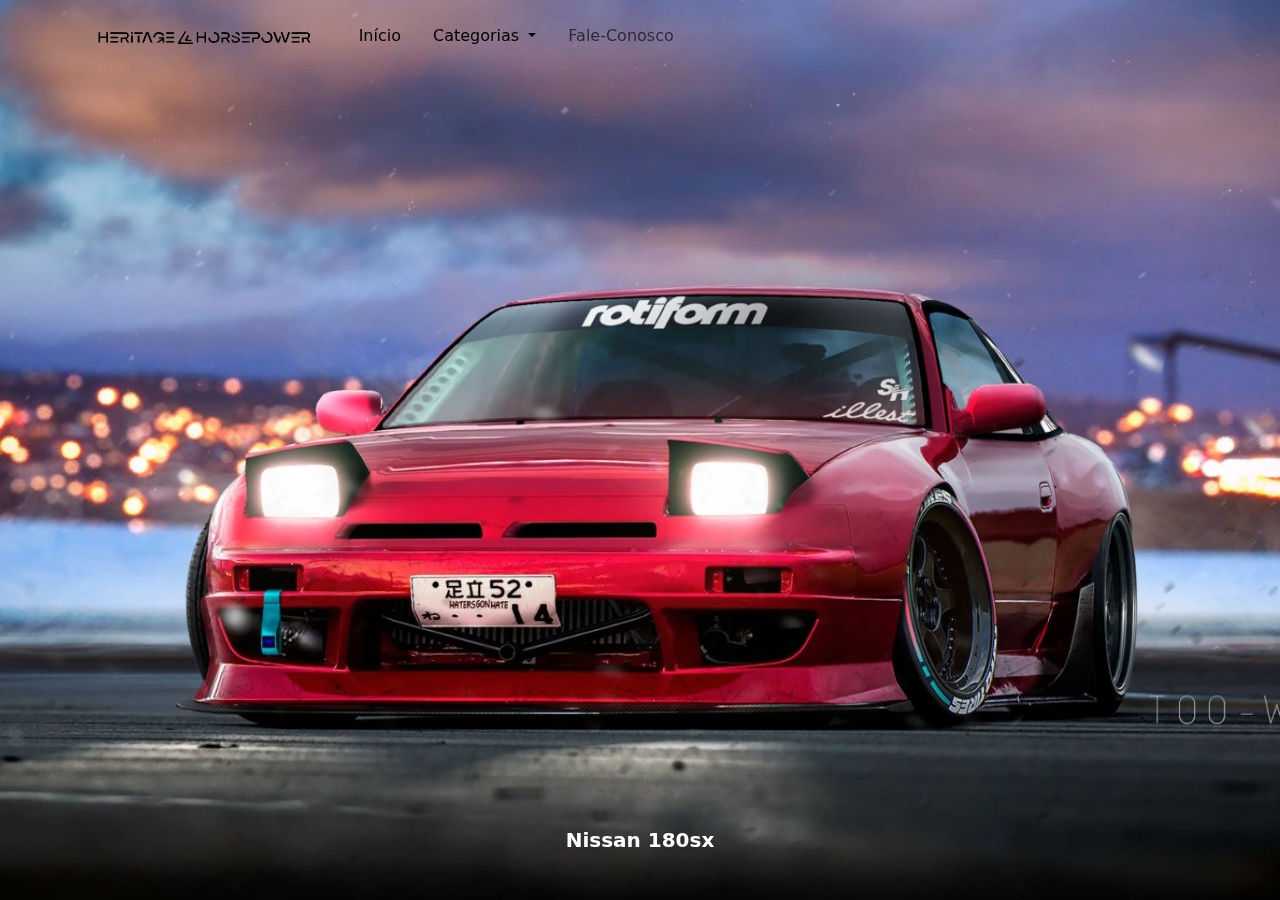
<file: projeto_jdm/index.html>
<!doctype html>
<html lang="pt-br">
<head>
    <meta charset="utf-8">
    <meta name="viewport" content="width=device-width, initial-scale=1">
    <title>CARS</title>
    <link rel="stylesheet" href="static/index.css">
    <link href="https://cdn.jsdelivr.net/npm/bootstrap@5.3.3/dist/css/bootstrap.min.css" rel="stylesheet" integrity="sha384-QWTKZyjpPEjISv5WaRU9OFeRpok6YctnYmDr5pNlyT2bRjXh0JMhjY6hW+ALEwIH" crossorigin="anonymous">
    <style>
    .navbar-custom {
        position: absolute;
        width: 100%;
        z-index: 1000; /* Certifique-se de que o valor do z-index seja alto o suficiente para sobrepor o carrossel */
        background: rgba(0, 0, 0, 0); /* Fundo semitransparente para a navbar */
    }
    </style>
</head>
<body>
    <nav class="navbar navbar-expand-lg navbar-custom py-3">
        <div class="container">
            <a class="navbar-brand px-3 img-fluid" href="#">
                <img src="Imagens/logoHD.png" alt="Logo Heritage Horsepower" style="height: 1.5vh;">
            </a>
            <button class="navbar-toggler" type="button" data-bs-toggle="collapse" data-bs-target="#navbarNavAltMarkup" aria-controls="navbarNavAltMarkup" aria-expanded="false" aria-label="Toggle navigation">
                <span class="navbar-toggler-icon"></span>
            </button>
            <div class="collapse navbar-collapse" id="navbarNavAltMarkup">
                <div class="navbar-nav">
                    <a class="nav-link active px-3" aria-current="page" href="#">Início</a>
                    <div class="dropdown py-2">
                        <a class="dropdown-toggle px-3 text-decoration-none" href="#" role="button" data-bs-toggle="dropdown" aria-expanded="false">
                          Categorias
                        </a>
                        <ul class="dropdown-menu">
                          <li><a class="dropdown-item" href="jdm.html">Asiaticos</a></li>
                          <li><a class="dropdown-item" href="euro.html">Europeus</a></li>
                          <li><a class="dropdown-item" href="americano.html">Americanos</a></li>
                        </ul>
                    </div>
                    <a class="nav-link px-3" href="forms.html">Fale-Conosco</a>
                </div>
            </div>
        </div>
    </nav>

    <div id="carouselExampleCaptions" class="carousel slide" data-bs-ride="carousel">
        <div class="carousel-inner">
          <div class="carousel-item active">
            <img src="Imagens/180sxBG.jpg" class="d-block w-100 img-fluid" alt="Nissan 180sx">
            <div class="carousel-caption d-none d-sm-block">
              <h5 class="fw-bold">Nissan 180sx</h5>
            </div>
          </div>
          <div class="carousel-item">
            <img src="Imagens/supraBG.jpg" class="d-block w-100 img-fluid" alt="Toyota Supra MKIV">
            <div class="carousel-caption d-none d-sm-block">
              <h5 class="fw-bold">Toyota Supra MKIV</h5>
            </div>
          </div>
          <div class="carousel-item">
            <img src="Imagens/s15BG.jpg" class="d-block w-100 img-fluid" alt="Nissan Silvia S15">
            <div class="carousel-caption d-none d-sm-block">
              <h5 class="fw-bold">Nissan Silvia S15</h5>
            </div>
          </div>
          <div class="carousel-item">
            <img src="Imagens/nsxBG1.jpg" class="d-block w-100 img-fluid" alt="Honda NSX">
            <div class="carousel-caption d-none d-sm-block">
              <h5 class="fw-bold">Honda NSX</h5>
            </div>
          </div>
        </div>
      </div>
        

    <script src="https://cdn.jsdelivr.net/npm/bootstrap@5.3.3/dist/js/bootstrap.bundle.min.js" integrity="sha384-YvpcrYf0tY3lHB60NNkmXc5s9fDVZLESaAA55NDzOxhy9GkcIdslK1eN7N6jIeHz" crossorigin="anonymous"></script>
</body>
</html>
</file>
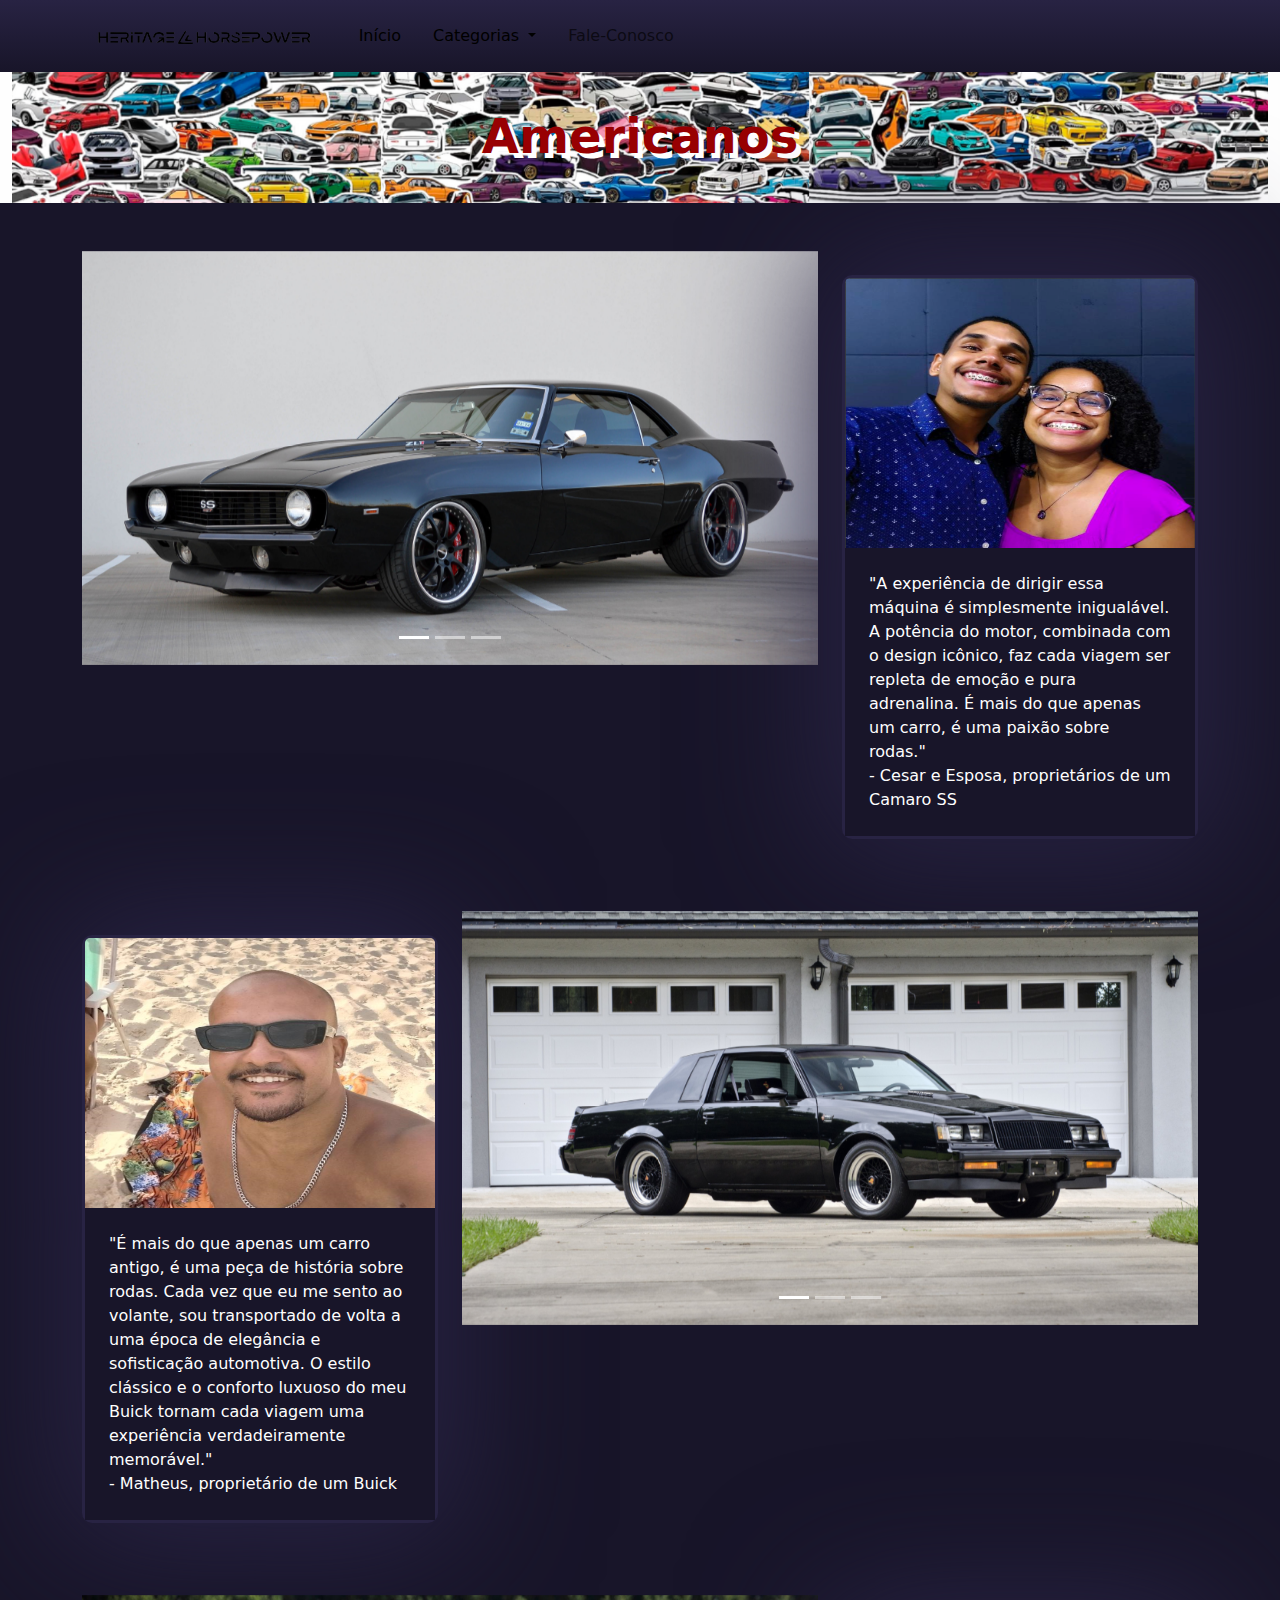
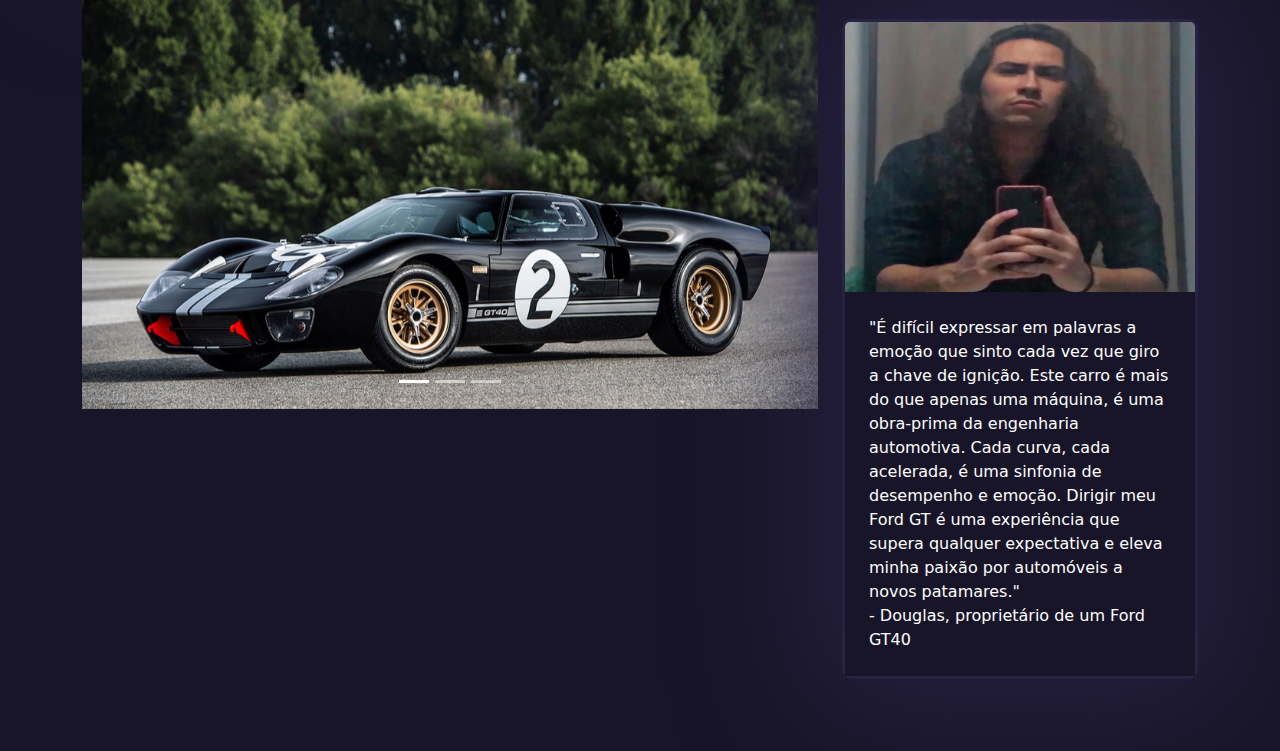
<file: projeto_jdm/americano.html>
<!doctype html>
<html lang="pt-br">
<head>
    <meta charset="utf-8">
    <meta name="viewport" content="width=device-width, initial-scale=1">
    <title>CARS</title>
    <link rel="stylesheet" href="static/index.css">
    <link href="https://cdn.jsdelivr.net/npm/bootstrap@5.3.3/dist/css/bootstrap.min.css" rel="stylesheet" integrity="sha384-QWTKZyjpPEjISv5WaRU9OFeRpok6YctnYmDr5pNlyT2bRjXh0JMhjY6hW+ALEwIH" crossorigin="anonymous">
</head>
<body style="background-color: #181529;">
    <nav class="navbar navbar-expand-lg navbar-custom py-3" style="background-image: linear-gradient(#282343,#181529);";">
        <div class="container">
            <a class="navbar-brand px-3 img-fluid" href="index.html">
                <img src="Imagens/logoHD.png" alt="Logo Heritage Horsepower" style="height: 1.5vh;">
            </a>
            <button class="navbar-toggler" type="button" data-bs-toggle="collapse" data-bs-target="#navbarNavAltMarkup" aria-controls="navbarNavAltMarkup" aria-expanded="false" aria-label="Toggle navigation">
                <span class="navbar-toggler-icon"></span>
            </button>
            <div class="collapse navbar-collapse" id="navbarNavAltMarkup">
                <div class="navbar-nav">
                    <a class="nav-link active px-3" href="index.html">Início</a>
                    <div class="dropdown py-2">
                        <a class="dropdown-toggle px-3 text-decoration-none" href="#" role="button" data-bs-toggle="dropdown" aria-expanded="false">
                          Categorias
                        </a>
                        <ul class="dropdown-menu">
                          <li><a class="dropdown-item" aria-current="page" href="jdm.html">Asiaticos</a></li>
                          <li><a class="dropdown-item" href="euro.html">Europeus</a></li>
                          <li><a class="dropdown-item" href="#">Americanos</a></li>
                        </ul>
                    </div>
                    <a class="nav-link px-3" href="forms.html">Fale-Conosco</a>
                </div>
            </div>
        </div>
    </nav>
    <div class="container-fluid" style="background-color: #fefefe;">        
        <div class="row text-center">
            <div class="col position-relative";">
                <img src="Imagens/banner3.png" alt="Banner com Stikers de carros Americanos" class="img-fluid">
                <h2 class="absolute text-center fw-bold display-5 banner-text">Americanos</h2>
            </div>
        </div>
    </div>
    <section>
      <div class="container-sm my-5">
        <div class="row justify-content-center">
          <div class="col-lg-8">
            <div id="carouselExampleIndicators" class="carousel slide">
              <div class="carousel-indicators">
                <button type="button" data-bs-target="#carouselExampleIndicators" data-bs-slide-to="0" class="active" aria-current="true" aria-label="Slide 1"></button>
                <button type="button" data-bs-target="#carouselExampleIndicators" data-bs-slide-to="1" aria-label="Slide 2"></button>
                <button type="button" data-bs-target="#carouselExampleIndicators" data-bs-slide-to="2" aria-label="Slide 3"></button>
              </div>
              <div class="carousel-inner">
                <div class="carousel-item active img-fluid">
                  <img src="Imagens/SS.png" class="d-block" alt="Camaro SS69">
                </div>
                <div class="carousel-item img-fluid">
                  <img src="Imagens/SS2.png" class="d-block" alt="Camaro SS69">
                </div>
                <div class="carousel-item img-fluid">
                  <img src="Imagens/SS3.png" class="d-block" alt="Camaro SS69">
                </div>
              </div>
            </div>
        </div>
          <div class="col-lg-4">
              <div class="card my-4" style="border: 3px solid #282343; border-radius: 10px;
                                    box-shadow: 0px 0px 134px 21px #282343;
                                    -webkit-box-shadow: 0px 0px 134px 21px #282343;
                                    -moz-box-shadow: 0px 0px 134px 21px #282343;">
              <img src="Imagens/Cesar.png" class="card-img-top img-fluid altura" alt="Marcos Nunes">
              <div class="card-body card-top-rounded" style="background-color: #181529;">
                <p class="card-text p-2" style="color: #fefefe;">"A experiência de dirigir essa máquina é simplesmente inigualável. A potência do motor, combinada com o design icônico, faz cada viagem ser repleta de emoção e pura adrenalina. É mais do que apenas um carro, é uma paixão sobre rodas." <br>- Cesar e Esposa, proprietários de um Camaro SS</p>
              </div>
            </div>
          </div>
        </div>
      </div>

      <div class="container-sm my-5">
        <div class="row justify-content-center">
          <div class="col-lg-4">
              <div class="card my-4" style="border: 3px solid #282343; border-radius: 10px;
                                    box-shadow: 0px 0px 134px 21px #282343;
                                    -webkit-box-shadow: 0px 0px 134px 21px #282343;
                                    -moz-box-shadow: 0px 0px 134px 21px #282343;">
              <img src="Imagens/Matheus.png" class="card-img-top img-fluid altura" alt="Gabriel Pereira">
              <div class="card-body card-top-rounded" style="background-color: #181529;">
                <p class="card-text p-2" style="color: #fefefe;">"É mais do que apenas um carro antigo, é uma peça de história sobre rodas. Cada vez que eu me sento ao volante, sou transportado de volta a uma época de elegância e sofisticação automotiva. O estilo clássico e o conforto luxuoso do meu Buick tornam cada viagem uma experiência verdadeiramente memorável." <br>- Matheus, proprietário de um Buick</p>
              </div>
            </div>
          </div>
          <div class="col-lg-8">
            <div id="carouselExampleIndicators2" class="carousel slide">
              <div class="carousel-indicators">
                <button type="button" data-bs-target="#carouselExampleIndicators2" data-bs-slide-to="0" class="active" aria-current="true" aria-label="Slide 1"></button>
                <button type="button" data-bs-target="#carouselExampleIndicators2" data-bs-slide-to="1" aria-label="Slide 2"></button>
                <button type="button" data-bs-target="#carouselExampleIndicators2" data-bs-slide-to="2" aria-label="Slide 3"></button>
              </div>
              <div class="carousel-inner">
                <div class="carousel-item active img-fluid">
                  <img src="Imagens/Buick.png" class="d-block" alt="Buick">
                </div>
                <div class="carousel-item img-fluid">
                  <img src="Imagens/Buick2.png" class="d-block" alt="Buick">
                </div>
                <div class="carousel-item img-fluid">
                  <img src="Imagens/Buick3.png" class="d-block" alt="Buick">
                </div>
              </div>
            </div>
        </div>
        </div>
      </div>

      <div class="container-sm my-5">
        <div class="row justify-content-center">
          <div class="col-lg-8">
            <div id="carouselExampleIndicators3" class="carousel slide">
              <div class="carousel-indicators">
                <button type="button" data-bs-target="#carouselExampleIndicators3" data-bs-slide-to="0" class="active" aria-current="true" aria-label="Slide 1"></button>
                <button type="button" data-bs-target="#carouselExampleIndicators3" data-bs-slide-to="1" aria-label="Slide 2"></button>
                <button type="button" data-bs-target="#carouselExampleIndicators3" data-bs-slide-to="2" aria-label="Slide 3"></button>
              </div>
              <div class="carousel-inner">
                <div class="carousel-item active img-fluid">
                  <img src="Imagens/GT40.jpg" class="d-block" alt="Ford GT40">
                </div>
                <div class="carousel-item img-fluid">
                  <img src="Imagens/GT402.png" class="d-block" alt="Ford GT40">
                </div>
                <div class="carousel-item img-fluid">
                  <img src="Imagens/GT403.jpg" class="d-block" alt="Ford GT40">
                </div>
              </div>
            </div>
        </div>
          <div class="col-lg-4">
              <div class="card my-4" style="border: 3px solid #282343; border-radius: 10px;
                                    box-shadow: 0px 0px 134px 21px #282343;
                                    -webkit-box-shadow: 0px 0px 134px 21px #282343;
                                    -moz-box-shadow: 0px 0px 134px 21px #282343;">
              <img src="Imagens/Douglas.png" class="card-img-top img-fluid altura" alt="Gustavo Ferreira">
              <div class="card-body card-top-rounded" style="background-color: #181529;">
                <p class="card-text p-2" style="color: #fefefe;">"É difícil expressar em palavras a emoção que sinto cada vez que giro a chave de ignição. Este carro é mais do que apenas uma máquina, é uma obra-prima da engenharia automotiva. Cada curva, cada acelerada, é uma sinfonia de desempenho e emoção. Dirigir meu Ford GT é uma experiência que supera qualquer expectativa e eleva minha paixão por automóveis a novos patamares." <br>- Douglas, proprietário de um Ford GT40</p>
              </div>
            </div>
          </div>
        </div>
      </div>
    </section>
    <script src="https://cdn.jsdelivr.net/npm/bootstrap@5.3.3/dist/js/bootstrap.bundle.min.js" integrity="sha384-YvpcrYf0tY3lHB60NNkmXc5s9fDVZLESaAA55NDzOxhy9GkcIdslK1eN7N6jIeHz" crossorigin="anonymous"></script>
</body>
</html>
</file>
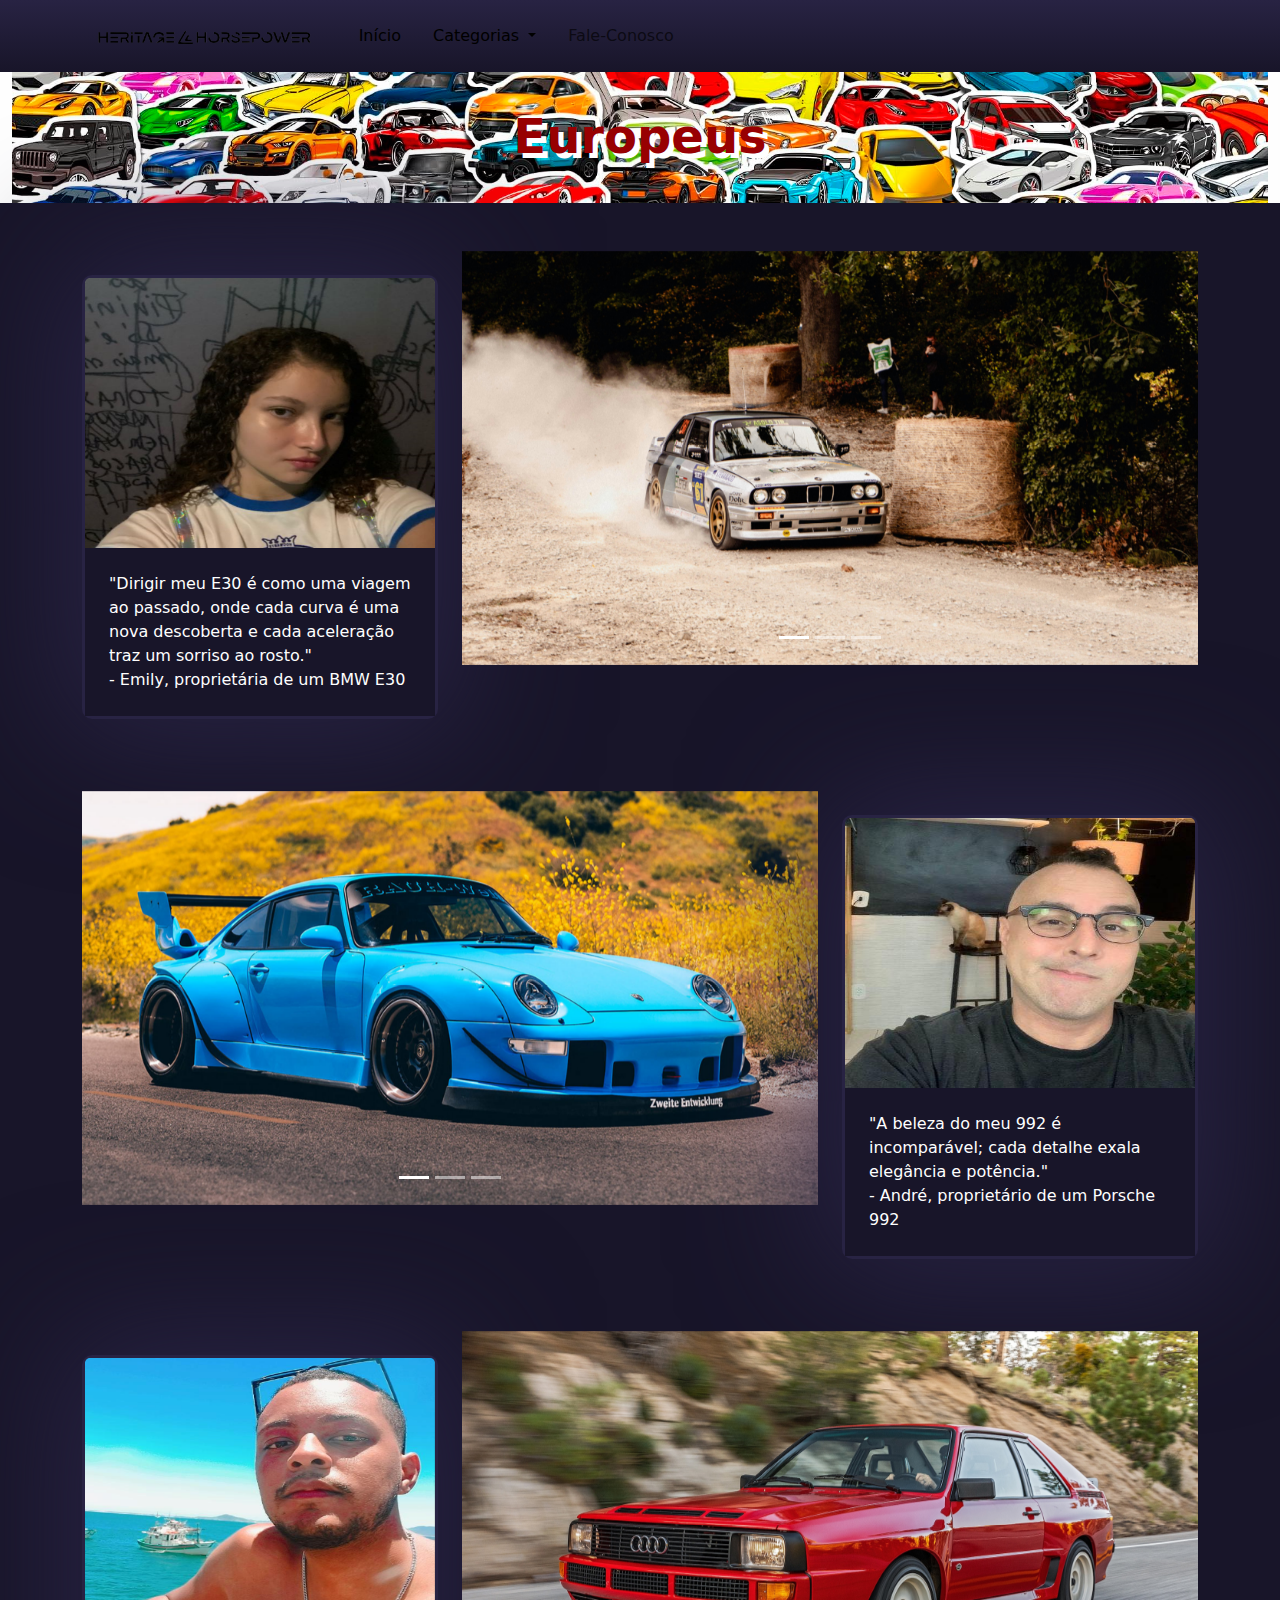
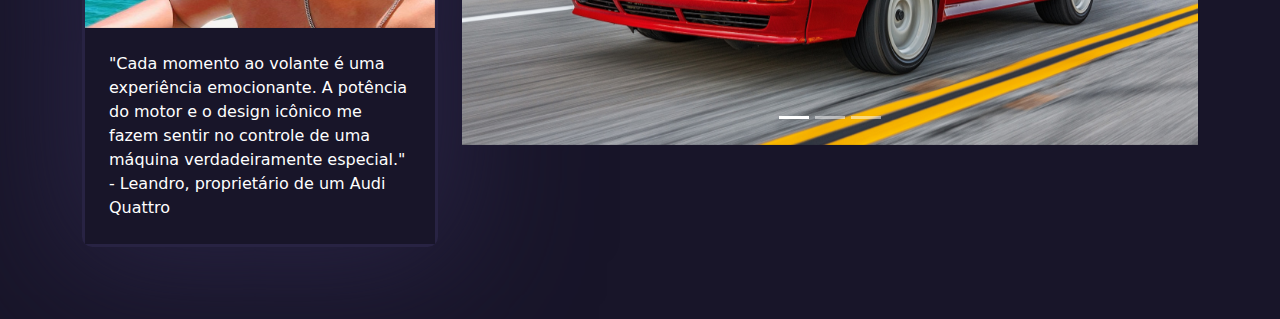
<file: projeto_jdm/euro.html>
<!doctype html>
<html lang="pt-br">
<head>
    <meta charset="utf-8">
    <meta name="viewport" content="width=device-width, initial-scale=1">
    <title>CARS</title>
    <link rel="stylesheet" href="static/index.css">
    <link href="https://cdn.jsdelivr.net/npm/bootstrap@5.3.3/dist/css/bootstrap.min.css" rel="stylesheet" integrity="sha384-QWTKZyjpPEjISv5WaRU9OFeRpok6YctnYmDr5pNlyT2bRjXh0JMhjY6hW+ALEwIH" crossorigin="anonymous">
</head>
<body style="background-color: #181529;">
    <nav class="navbar navbar-expand-lg navbar-custom py-3" style="background-image: linear-gradient(#282343,#181529);";">
        <div class="container">
            <a class="navbar-brand px-3 img-fluid" href="index.html">
                <img src="Imagens/logoHD.png" alt="Logo Heritage Horsepower" style="height: 1.5vh;">
            </a>
            <button class="navbar-toggler" type="button" data-bs-toggle="collapse" data-bs-target="#navbarNavAltMarkup" aria-controls="navbarNavAltMarkup" aria-expanded="false" aria-label="Toggle navigation">
                <span class="navbar-toggler-icon"></span>
            </button>
            <div class="collapse navbar-collapse" id="navbarNavAltMarkup">
                <div class="navbar-nav">
                    <a class="nav-link active px-3" href="index.html">Início</a>
                    <div class="dropdown py-2">
                        <a class="dropdown-toggle px-3 text-decoration-none" href="#" role="button" data-bs-toggle="dropdown" aria-expanded="false">
                          Categorias
                        </a>
                        <ul class="dropdown-menu">
                          <li><a class="dropdown-item" aria-current="page" href="jdm.html">Asiaticos</a></li>
                          <li><a class="dropdown-item" href="#">Europeus</a></li>
                          <li><a class="dropdown-item" href="americano.html">Americanos</a></li>
                        </ul>
                    </div>
                    <a class="nav-link px-3" href="forms.html">Fale-Conosco</a>
                </div>
            </div>
        </div>
    </nav>
    <div class="container-fluid" style="background-color: #fefefe;">        
        <div class="row text-center">
            <div class="col position-relative";">
                <img src="Imagens/banner2.png" alt="Banner com Stikers de carros Europeus" class="img-fluid">
                <h2 class="absolute text-center fw-bold display-5 banner-text">Europeus</h2>
            </div>
        </div>
    </div>
    <section>

        <div class="container-sm my-5">
        <div class="row justify-content-center">
          <div class="col-lg-4">
              <div class="card my-4" style="border: 3px solid #282343; border-radius: 10px;
                                    box-shadow: 0px 0px 134px 21px #282343;
                                    -webkit-box-shadow: 0px 0px 134px 21px #282343;
                                    -moz-box-shadow: 0px 0px 134px 21px #282343;">
              <img src="Imagens/Emilly.png" class="card-img-top img-fluid altura" alt="Emilly">
              <div class="card-body card-top-rounded" style="background-color: #181529;">
                <p class="card-text p-2" style="color: #fefefe;">"Dirigir meu E30 é como uma viagem ao passado, onde cada curva é uma nova descoberta e cada aceleração traz um sorriso ao rosto." <br>- Emily, proprietária de um BMW E30</p>
              </div>
            </div>
          </div>
          <div class="col-lg-8">
            <div id="carouselExampleIndicators" class="carousel slide">
              <div class="carousel-indicators">
                <button type="button" data-bs-target="#carouselExampleIndicators" data-bs-slide-to="0" class="active" aria-current="true" aria-label="Slide 1"></button>
                <button type="button" data-bs-target="#carouselExampleIndicators" data-bs-slide-to="1" aria-label="Slide 2"></button>
                <button type="button" data-bs-target="#carouselExampleIndicators" data-bs-slide-to="2" aria-label="Slide 3"></button>
              </div>
              <div class="carousel-inner">
                <div class="carousel-item active img-fluid">
                  <img src="Imagens/e30.png" class="d-block" alt="BMW E30">
                </div>
                <div class="carousel-item img-fluid">
                  <img src="Imagens/e302.png" class="d-block" alt="BMW E30">
                </div>
                <div class="carousel-item img-fluid">
                  <img src="Imagens/e303.png" class="d-block" alt="BMW E30">
                </div>
              </div>
            </div>
        </div>
        </div>
      </div>

      <div class="container-sm my-5">
        <div class="row justify-content-center">
          <div class="col-lg-8">
            <div id="carouselExampleIndicators2" class="carousel slide">
              <div class="carousel-indicators">
                <button type="button" data-bs-target="#carouselExampleIndicators2" data-bs-slide-to="0" class="active" aria-current="true" aria-label="Slide 1"></button>
                <button type="button" data-bs-target="#carouselExampleIndicators2" data-bs-slide-to="1" aria-label="Slide 2"></button>
                <button type="button" data-bs-target="#carouselExampleIndicators2" data-bs-slide-to="2" aria-label="Slide 3"></button>
              </div>
              <div class="carousel-inner">
                <div class="carousel-item active img-fluid">
                  <img src="Imagens/992.png" class="d-block" alt="Porsche 992">
                </div>
                <div class="carousel-item img-fluid">
                  <img src="Imagens/9922.png" class="d-block" alt="Porsche 992">
                </div>
                <div class="carousel-item img-fluid">
                  <img src="Imagens/9923.png" class="d-block" alt="Porsche 992">
                </div>
              </div>
            </div>
        </div>
          <div class="col-lg-4">
              <div class="card my-4" style="border: 3px solid #282343; border-radius: 10px;
                                    box-shadow: 0px 0px 134px 21px #282343;
                                    -webkit-box-shadow: 0px 0px 134px 21px #282343;
                                    -moz-box-shadow: 0px 0px 134px 21px #282343;">
              <img src="Imagens/Andre.jpeg" class="card-img-top img-fluid altura" alt="Andre">
              <div class="card-body card-top-rounded" style="background-color: #181529;">
                <p class="card-text p-2" style="color: #fefefe;">"A beleza do meu 992 é incomparável; cada detalhe exala elegância e potência." <br>- André, proprietário de um Porsche 992</p>
              </div>
            </div>
          </div>
        </div>
      </div>

      <div class="container-sm my-5">
        <div class="row justify-content-center">
          <div class="col-lg-4">
              <div class="card my-4" style="border: 3px solid #282343; border-radius: 10px;
                                    box-shadow: 0px 0px 134px 21px #282343;
                                    -webkit-box-shadow: 0px 0px 134px 21px #282343;
                                    -moz-box-shadow: 0px 0px 134px 21px #282343;">
              <img src="Imagens/Leandro.png" class="card-img-top img-fluid altura" alt="Gabriel Pereira">
              <div class="card-body card-top-rounded" style="background-color: #181529;">
                <p class="card-text p-2" style="color: #fefefe;">"Cada momento ao volante é uma experiência emocionante. A potência do motor e o design icônico me fazem sentir no controle de uma máquina verdadeiramente especial." <br>- Leandro, proprietário de um Audi Quattro</p>
              </div>
            </div>
          </div>
          <div class="col-lg-8">
            <div id="carouselExampleIndicators3" class="carousel slide">
              <div class="carousel-indicators">
                <button type="button" data-bs-target="#carouselExampleIndicators3" data-bs-slide-to="0" class="active" aria-current="true" aria-label="Slide 1"></button>
                <button type="button" data-bs-target="#carouselExampleIndicators3" data-bs-slide-to="1" aria-label="Slide 2"></button>
                <button type="button" data-bs-target="#carouselExampleIndicators3" data-bs-slide-to="2" aria-label="Slide 3"></button>
              </div>
              <div class="carousel-inner">
                <div class="carousel-item active img-fluid">
                  <img src="Imagens/Quattro.png" class="d-block" alt="Audi Quattro">
                </div>
                <div class="carousel-item img-fluid">
                  <img src="Imagens/Quattro2.png" class="d-block" alt="Audi Quattro">
                </div>
                <div class="carousel-item img-fluid">
                  <img src="Imagens/Quattro3.png" class="d-block" alt="Audi Quattro">
                </div>
              </div>
            </div>
        </div>
        </div>
      </div>
    </section>
    <script src="https://cdn.jsdelivr.net/npm/bootstrap@5.3.3/dist/js/bootstrap.bundle.min.js" integrity="sha384-YvpcrYf0tY3lHB60NNkmXc5s9fDVZLESaAA55NDzOxhy9GkcIdslK1eN7N6jIeHz" crossorigin="anonymous"></script>
</body>
</html>
</file>
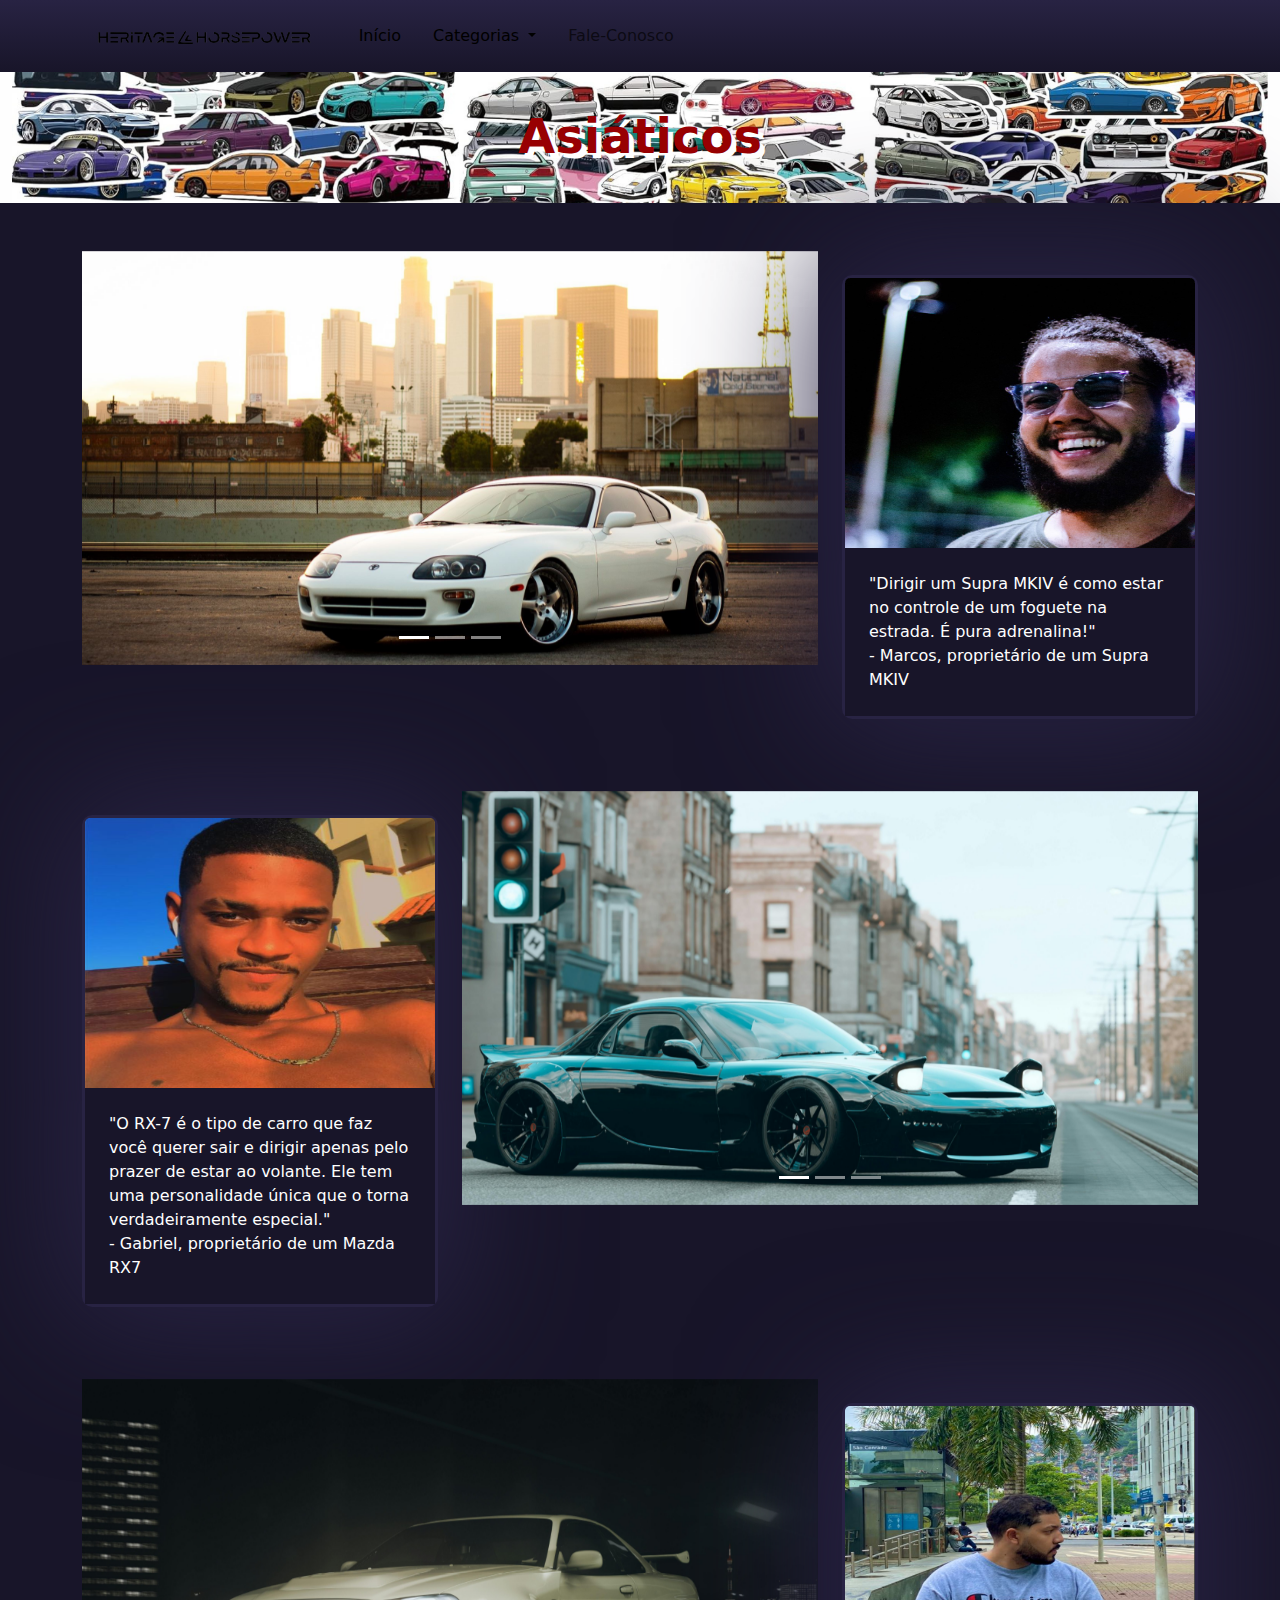
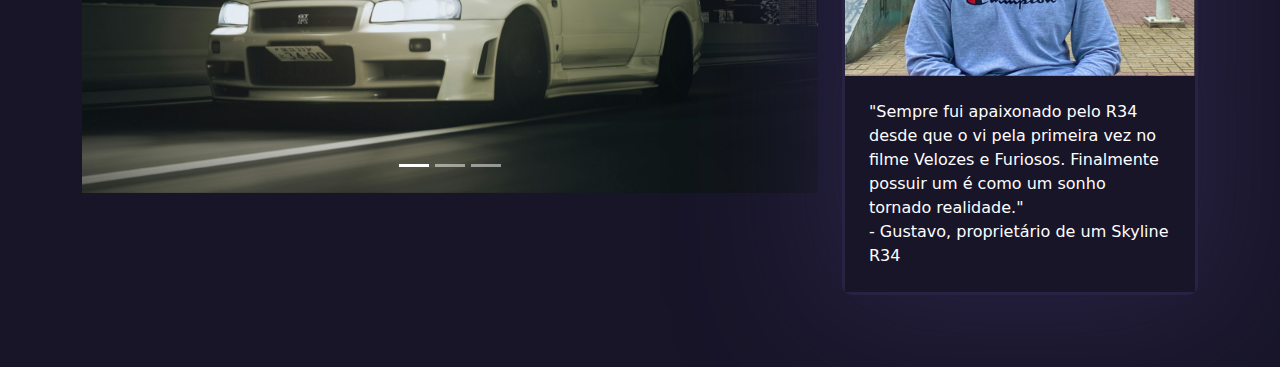
<file: projeto_jdm/jdm.html>
<!doctype html>
<html lang="pt-br">
<head>
    <meta charset="utf-8">
    <meta name="viewport" content="width=device-width, initial-scale=1">
    <title>CARS</title>
    <link rel="stylesheet" href="static/index.css">
    <link href="https://cdn.jsdelivr.net/npm/bootstrap@5.3.3/dist/css/bootstrap.min.css" rel="stylesheet" integrity="sha384-QWTKZyjpPEjISv5WaRU9OFeRpok6YctnYmDr5pNlyT2bRjXh0JMhjY6hW+ALEwIH" crossorigin="anonymous">
</head>
<body style="background-color: #181529;">
    <nav class="navbar navbar-expand-lg navbar-custom py-3" style="background-image: linear-gradient(#282343,#181529);";">
        <div class="container">
            <a class="navbar-brand px-3 img-fluid" href="index.html">
                <img src="Imagens/logoHD.png" alt="Logo Heritage Horsepower" style="height: 1.5vh;">
            </a>
            <button class="navbar-toggler" type="button" data-bs-toggle="collapse" data-bs-target="#navbarNavAltMarkup" aria-controls="navbarNavAltMarkup" aria-expanded="false" aria-label="Toggle navigation">
                <span class="navbar-toggler-icon"></span>
            </button>
            <div class="collapse navbar-collapse" id="navbarNavAltMarkup">
                <div class="navbar-nav">
                    <a class="nav-link active px-3" href="index.html">Início</a>
                    <div class="dropdown py-2">
                        <a class="dropdown-toggle px-3 text-decoration-none" href="#" role="button" data-bs-toggle="dropdown" aria-expanded="false">
                          Categorias
                        </a>
                        <ul class="dropdown-menu">
                          <li><a class="dropdown-item" aria-current="page" href="#">Asiaticos</a></li>
                          <li><a class="dropdown-item" href="euro.html">Europeus</a></li>
                          <li><a class="dropdown-item" href="americano.html">Americanos</a></li>
                        </ul>
                    </div>
                    <a class="nav-link px-3" href="forms.html">Fale-Conosco</a>
                </div>
            </div>
        </div>
    </nav>
    <div class="container-fluid" style="background-color: #fefefe;">        
        <div class="row text-center">
            <div class="col position-relative";">
                <img src="Imagens/banner.png" alt="Banner com Stikers de carros asiáticos" class="img-fluid">
                <h2 class="absolute text-center fw-bold display-5 banner-text">Asiáticos</h2>
            </div>
        </div>
    </div>
    <section>
      <div class="container-sm my-5">
        <div class="row justify-content-center">
          <div class="col-lg-8">
            <div id="carouselExampleIndicators" class="carousel slide">
              <div class="carousel-indicators">
                <button type="button" data-bs-target="#carouselExampleIndicators" data-bs-slide-to="0" class="active" aria-current="true" aria-label="Slide 1"></button>
                <button type="button" data-bs-target="#carouselExampleIndicators" data-bs-slide-to="1" aria-label="Slide 2"></button>
                <button type="button" data-bs-target="#carouselExampleIndicators" data-bs-slide-to="2" aria-label="Slide 3"></button>
              </div>
              <div class="carousel-inner">
                <div class="carousel-item active img-fluid">
                  <img src="Imagens/supraBG.jpg" class="d-block" alt="Toyota Supra MKIV">
                </div>
                <div class="carousel-item img-fluid">
                  <img src="Imagens/supra2.png" class="d-block" alt="Toyota Supra MKIV">
                </div>
                <div class="carousel-item img-fluid">
                  <img src="Imagens/supra3.png" class="d-block" alt="Toyota Supra MKIV">
                </div>
              </div>
            </div>
        </div>
          <div class="col-lg-4">
              <div class="card my-4" style="border: 3px solid #282343; border-radius: 10px;
                                    box-shadow: 0px 0px 134px 21px #282343;
                                    -webkit-box-shadow: 0px 0px 134px 21px #282343;
                                    -moz-box-shadow: 0px 0px 134px 21px #282343;">
              <img src="Imagens/1618962439845.jpeg" class="card-img-top img-fluid altura" alt="Marcos Nunes">
              <div class="card-body card-top-rounded" style="background-color: #181529;">
                <p class="card-text p-2" style="color: #fefefe;">"Dirigir um Supra MKIV é como estar no controle de um foguete na estrada. É pura adrenalina!" <br>- Marcos, proprietário de um Supra MKIV</p>
              </div>
            </div>
          </div>
        </div>
      </div>

      <div class="container-sm my-5">
        <div class="row justify-content-center">
          <div class="col-lg-4">
              <div class="card my-4" style="border: 3px solid #282343; border-radius: 10px;
                                    box-shadow: 0px 0px 134px 21px #282343;
                                    -webkit-box-shadow: 0px 0px 134px 21px #282343;
                                    -moz-box-shadow: 0px 0px 134px 21px #282343;">
              <img src="Imagens/GB.png" class="card-img-top img-fluid altura" alt="Gabriel Pereira">
              <div class="card-body card-top-rounded" style="background-color: #181529;">
                <p class="card-text p-2" style="color: #fefefe;">"O RX-7 é o tipo de carro que faz você querer sair e dirigir apenas pelo prazer de estar ao volante. Ele tem uma personalidade única que o torna verdadeiramente especial." <br>- Gabriel, proprietário de um Mazda RX7</p>
              </div>
            </div>
          </div>
          <div class="col-lg-8">
            <div id="carouselExampleIndicators2" class="carousel slide">
              <div class="carousel-indicators">
                <button type="button" data-bs-target="#carouselExampleIndicators2" data-bs-slide-to="0" class="active" aria-current="true" aria-label="Slide 1"></button>
                <button type="button" data-bs-target="#carouselExampleIndicators2" data-bs-slide-to="1" aria-label="Slide 2"></button>
                <button type="button" data-bs-target="#carouselExampleIndicators2" data-bs-slide-to="2" aria-label="Slide 3"></button>
              </div>
              <div class="carousel-inner">
                <div class="carousel-item active img-fluid">
                  <img src="Imagens/RX7.png" class="d-block" alt="Mazda RX7">
                </div>
                <div class="carousel-item img-fluid">
                  <img src="Imagens/RX72.png" class="d-block" alt="Mazda RX7">
                </div>
                <div class="carousel-item img-fluid">
                  <img src="Imagens/RX73.png" class="d-block" alt="Mazda RX7">
                </div>
              </div>
            </div>
        </div>
        </div>
      </div>

      <div class="container-sm my-5">
        <div class="row justify-content-center">
          <div class="col-lg-8">
            <div id="carouselExampleIndicators3" class="carousel slide">
              <div class="carousel-indicators">
                <button type="button" data-bs-target="#carouselExampleIndicators3" data-bs-slide-to="0" class="active" aria-current="true" aria-label="Slide 1"></button>
                <button type="button" data-bs-target="#carouselExampleIndicators3" data-bs-slide-to="1" aria-label="Slide 2"></button>
                <button type="button" data-bs-target="#carouselExampleIndicators3" data-bs-slide-to="2" aria-label="Slide 3"></button>
              </div>
              <div class="carousel-inner">
                <div class="carousel-item active img-fluid">
                  <img src="Imagens/R34.png" class="d-block" alt="Nissan Skyline R34">
                </div>
                <div class="carousel-item img-fluid">
                  <img src="Imagens/R342.png" class="d-block" alt="Nissan Skyline R34">
                </div>
                <div class="carousel-item img-fluid">
                  <img src="Imagens/r343.png" class="d-block" alt="Nissan Skyline R34">
                </div>
              </div>
            </div>
        </div>
          <div class="col-lg-4">
              <div class="card my-4" style="border: 3px solid #282343; border-radius: 10px;
                                    box-shadow: 0px 0px 134px 21px #282343;
                                    -webkit-box-shadow: 0px 0px 134px 21px #282343;
                                    -moz-box-shadow: 0px 0px 134px 21px #282343;">
              <img src="Imagens/Gustavo.png" class="card-img-top img-fluid altura" alt="Gustavo Ferreira">
              <div class="card-body card-top-rounded" style="background-color: #181529;">
                <p class="card-text p-2" style="color: #fefefe;">"Sempre fui apaixonado pelo R34 desde que o vi pela primeira vez no filme Velozes e Furiosos. Finalmente possuir um é como um sonho tornado realidade." <br>- Gustavo, proprietário de um Skyline R34</p>
              </div>
            </div>
          </div>
        </div>
      </div>
    </section>
    <script src="https://cdn.jsdelivr.net/npm/bootstrap@5.3.3/dist/js/bootstrap.bundle.min.js" integrity="sha384-YvpcrYf0tY3lHB60NNkmXc5s9fDVZLESaAA55NDzOxhy9GkcIdslK1eN7N6jIeHz" crossorigin="anonymous"></script>
</body>
</html>
</file>
<file: projeto_jdm/static/index.css>
.carousel-item {
    height: 100vh;
}
.carousel-item img {
    object-fit: cover;
    width: 100%;
    height: 100%;
}
.dropdown-menu {
    background: transparent;
    border: none;
    box-shadow: none;
}
.dropdown-menu .dropdown-item {
    color: #000; /* Altere a cor do texto conforme desejado */
}
.dropdown-toggle {
    background-color: transparent !important;
    border: none;
    color: #000; /* Altere a cor do texto conforme desejado */
}
.dropdown-toggle:hover {
    background-color: transparent !important;
    color: #000; /* Altere a cor do texto conforme desejado */
}
body {
    box-sizing: border-box;
    margin: 0;
    padding: 0;
}
  .absolute {
    position: absolute; /* Posicionamento absoluto para o h2 */
    top: 50%; /* Posiciona o h2 na metade vertical da imagem */
    left: 50%; /* Posiciona o h2 na metade horizontal da imagem */
    transform: translate(-50%, -50%); /* Compensa o deslocamento do posicionamento absoluto */
    text-align: center; /* Centraliza o texto horizontalmente */
  }
  /* Aplicando a fonte ao texto do banner */
  .banner-text {
    color: #980002;
    text-shadow: 5px 5px 0px rgb(255, 255, 255);
  }
.altura{
    max-height: 30vh;
}
</file>
